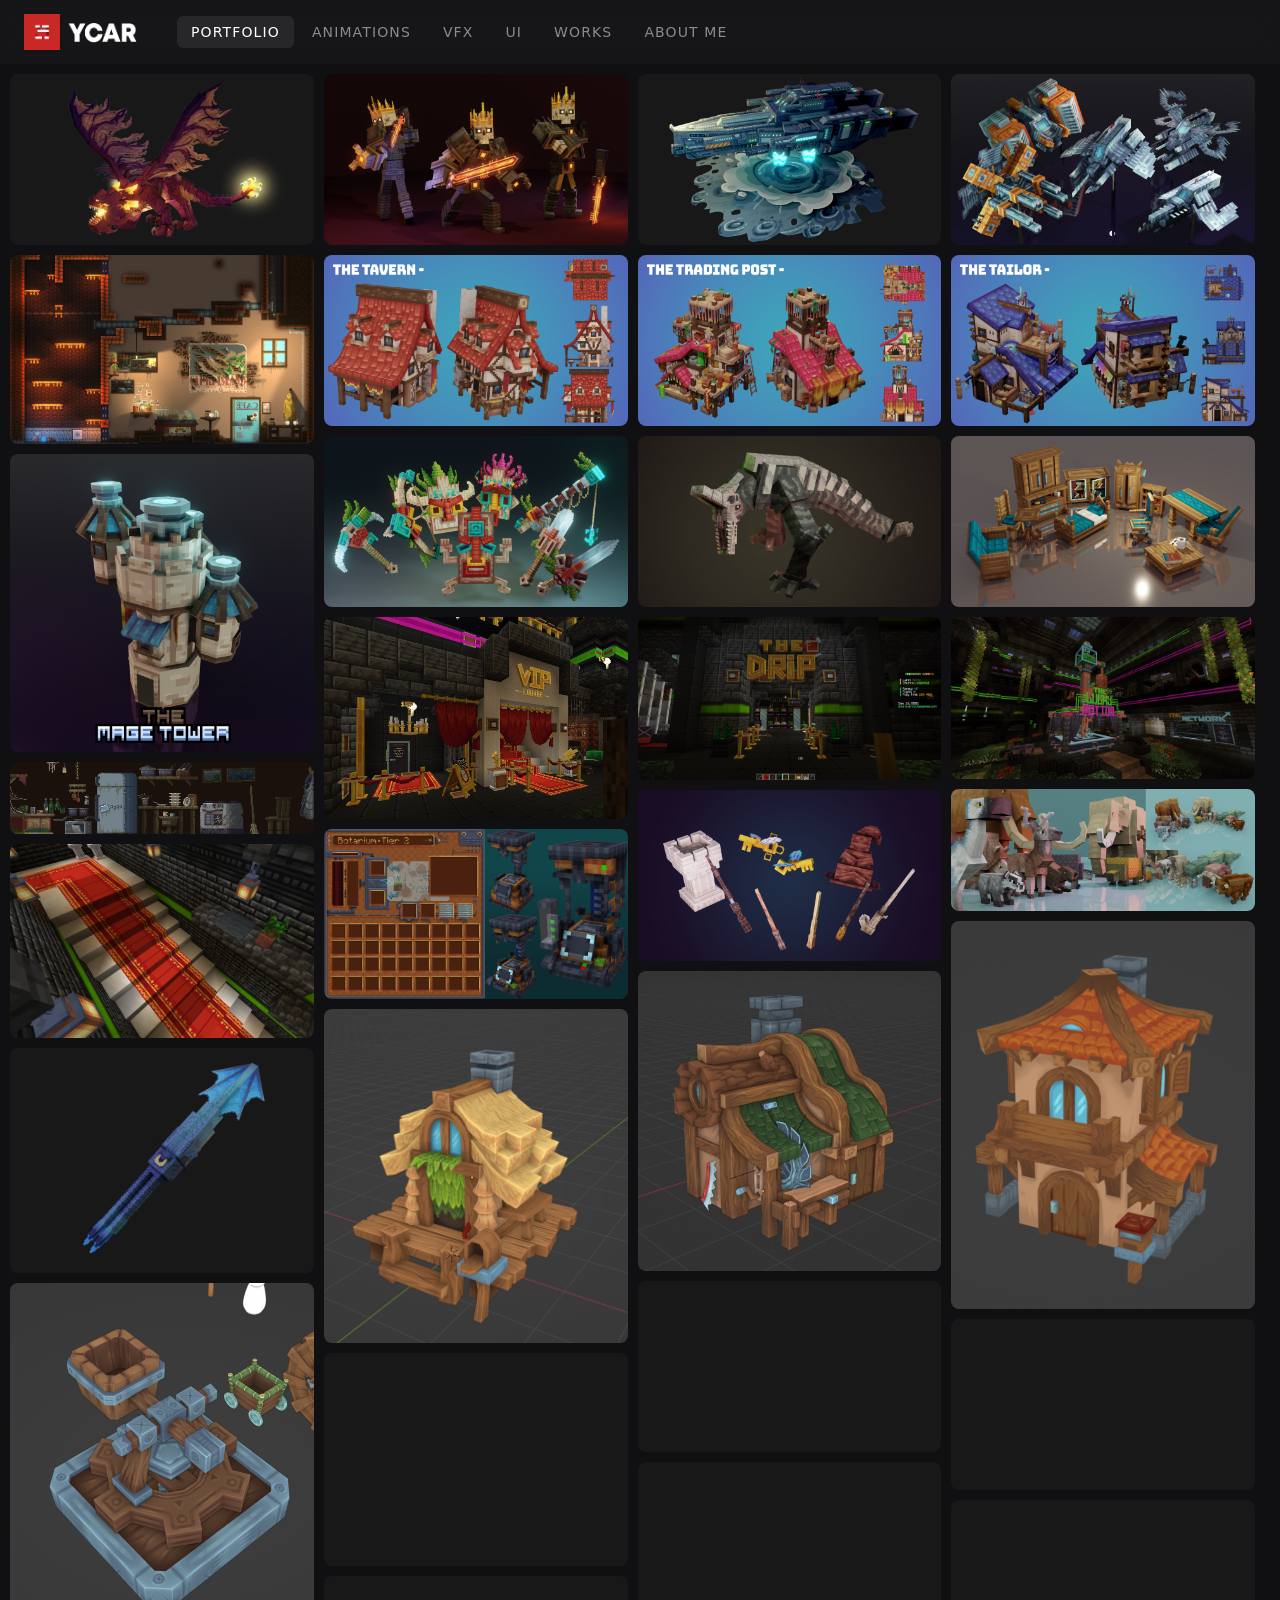
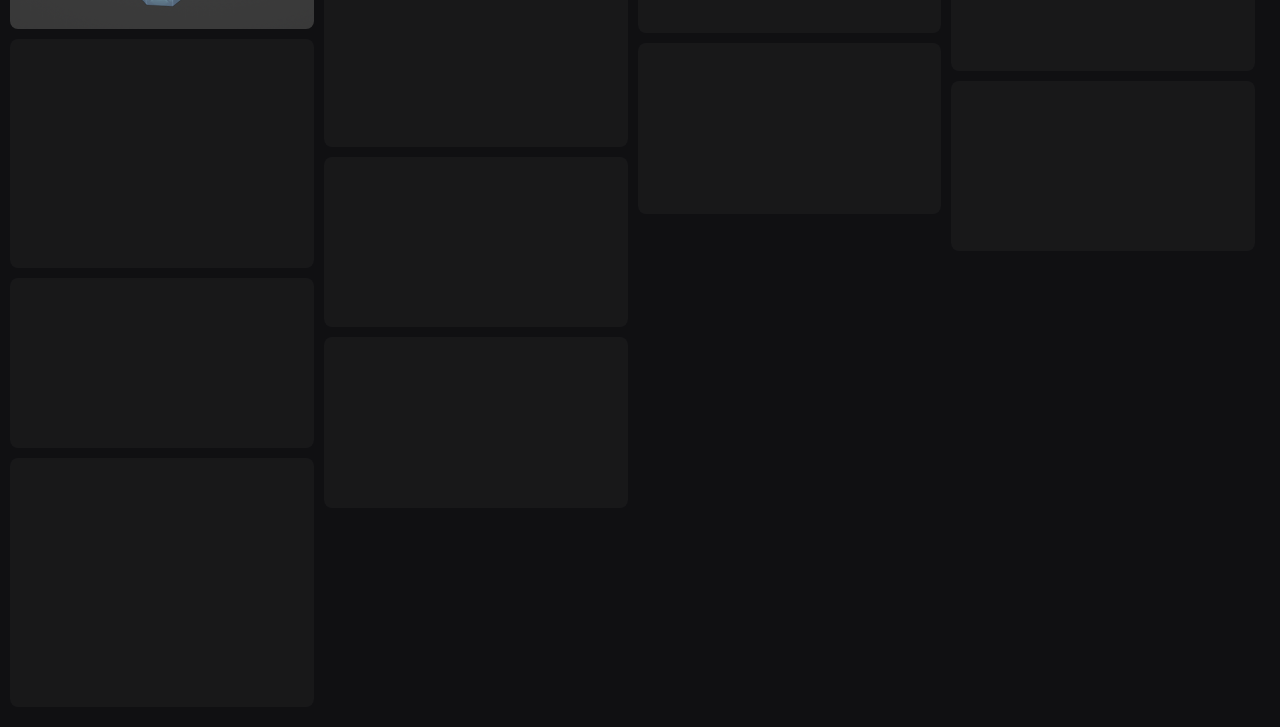
<file: index.html>
<!DOCTYPE html>
<html lang="en">
<head>
<meta charset="UTF-8">
<meta name="viewport" content="width=device-width, initial-scale=1.0">
<title>Portfolio</title>
<link rel="icon" href="img/favicon.png">
<style>
  :root {
    --bg: #101012;
    --bar: #17171a;
    --fg: #e8e8ea;
    --dim: #8a8a92;
    --accent: #ffffff;
    --gap: 10px;
    --barh: 64px;
  }
  * { margin: 0; padding: 0; box-sizing: border-box; }
  html { scrollbar-gutter: stable; }
  body {
    background: var(--bg);
    color: var(--fg);
    font-family: "Segoe UI", system-ui, sans-serif;
  }
  /* ---------- top bar ---------- */
  header {
    position: fixed;
    inset: 0 0 auto 0;
    height: var(--barh);
    display: flex;
    align-items: center;
    gap: 32px;
    padding: 0 24px;
    background: color-mix(in srgb, var(--bar) 88%, transparent);
    backdrop-filter: blur(10px);
    z-index: 10;
  }
  header img.logo {
    height: 36px;
    width: auto;
    display: block;
  }
  nav {
    display: flex;
    gap: 4px;
    overflow-x: auto;
  }
  nav a {
    color: var(--dim);
    text-decoration: none;
    font-size: 14px;
    letter-spacing: .08em;
    text-transform: uppercase;
    padding: 8px 14px;
    border-radius: 6px;
    white-space: nowrap;
    transition: color .15s, background .15s;
  }
  nav a:hover { color: var(--fg); }
  nav a.active { color: var(--accent); background: #ffffff14; }
  /* ---------- galleries ---------- */
  main { padding: calc(var(--barh) + var(--gap)) var(--gap) var(--gap); }
  .view { display: none; }
  .view.active { display: block; }
  .grid { display: flex; gap: var(--gap); align-items: flex-start; }
  .grid .col { flex: 1; min-width: 0; }
  .grid .cell { margin-bottom: var(--gap); }
  .grid img, .grid video {
    display: block;
    width: 100%;
    height: auto;
    transition: transform .25s ease, opacity .25s ease;
  }
  .cell:hover img, .cell:hover video { transform: scale(1.03); }
  /* ---------- thumb-wrap: every cell (image, video or work link) clips its
     media here, rounded like a card. The optional title overlay and the
     description tab below both key off this same wrapper. ---------- */
  .thumb-wrap {
    position: relative;
    overflow: hidden;
    border-radius: 8px;
    cursor: pointer;
    background: #ffffff08;
    transition: border-radius .2s ease;
  }
  /* only square off the thumbnail's bottom corners when a description tab
     is actually present below it (cell gets .has-desc from JS) */
  .cell.has-desc:hover .thumb-wrap { border-radius: 8px 8px 0 0; }
  .video-cell .thumb-wrap, .video-cell .thumb-wrap video { background: #ffffff08; }
  /* title overlay: black 25%-alpha veil with the title, shown on hover */
  .meta-overlay {
    position: absolute;
    inset: 0;
    background: #00000040;
    display: flex;
    align-items: flex-end;
    padding: 12px;
    opacity: 0;
    transition: opacity .2s ease;
    pointer-events: none;
  }
  .cell:hover .meta-overlay { opacity: 1; }
  .meta-overlay span {
    color: #fff;
    font-weight: 600;
    font-size: 15px;
    text-shadow: 0 1px 3px #000000a0;
  }
  /* the description sits in its own rounded container matching the
     thumbnail, pulled out from underneath it like a tab */
  .desc-wrap {
    height: 0;
    overflow: hidden;
    background: #ffffff08;
    border-radius: 0 0 8px 8px;
  }
  .desc {
    padding: 10px 12px 12px;
    font-size: 13px;
    line-height: 1.5;
    color: var(--dim);
  }
  /* ---------- works: fixed 16:9 thumbnail box so cards line up evenly.
     Wide-enough images (video thumbnails etc.) fill it normally (cover,
     no bars). Only images too square/tall to fill without heavy cropping
     get the .letterbox modifier (added by JS once the real size is known)
     which switches to contain + black bars on the sides instead. ---------- */
  .work-card .thumb-wrap {
    aspect-ratio: 16 / 9;
  }
  .work-card .thumb-wrap img {
    height: 100%;
    object-fit: cover;
  }
  .work-card .thumb-wrap.letterbox {
    background: #000;
  }
  .work-card .thumb-wrap.letterbox img {
    object-fit: contain;
  }
  /* ---------- works: title is bold, uppercase, centered and 2x size ---------- */
  .work-card .meta-overlay {
    align-items: center;
    justify-content: center;
    text-align: center;
    padding: 16px;
  }
  .work-card .meta-overlay span {
    font-weight: 700;
    text-transform: uppercase;
    font-size: 30px;
    line-height: 1.2;
  }
  /* ---------- about ---------- */
  #about { max-width: 760px; margin: 0 auto; padding: 32px 16px; line-height: 1.7; }
  #about h1, #about h2, #about h3 { margin: 1.2em 0 .5em; line-height: 1.25; }
  #about h1:first-child, #about h2:first-child { margin-top: 0; }
  #about p, #about ul, #about ol { margin-bottom: 1em; }
  #about ul, #about ol { padding-left: 1.4em; }
  #about a { color: var(--accent); }
  #about img { max-width: 100%; border-radius: 8px; }
  #about code { background: #ffffff14; padding: 2px 6px; border-radius: 4px; font-size: .9em; }
  #about hr { border: 0; border-top: 1px solid #ffffff1f; margin: 1.5em 0; }
  /* ---------- lightbox ---------- */
  #lightbox {
    position: fixed;
    inset: 0;
    display: none;
    align-items: center;
    justify-content: center;
    background: #000000e0;
    z-index: 20;
    cursor: zoom-out;
  }
  #lightbox.open { display: flex; }
  #lightbox img, #lightbox video {
    max-width: 94vw;
    max-height: 94vh;
    border-radius: 6px;
  }
</style>
</head>
<body>

<header>
  <a href="#portfolio"><img class="logo" src="img/logofacture.png" alt=""></a>
  <nav id="nav">
    <a href="#portfolio" data-view="portfolio">Portfolio</a>
    <a href="#animations" data-view="animations">Animations</a>
    <a href="#vfx" data-view="vfx">VFX</a>
    <a href="#ui" data-view="ui">UI</a>
    <a href="#works" data-view="works">Works</a>
    <a href="#about" data-view="about">About me</a>
  </nav>
</header>

<main>
  <section class="view" id="view-portfolio"><div class="grid"></div></section>
  <section class="view" id="view-animations"><div class="grid"></div></section>
  <section class="view" id="view-vfx"><div class="grid"></div></section>
  <section class="view" id="view-ui"><div class="grid"></div></section>
  <section class="view" id="view-works"><div class="grid" id="works-grid"></div></section>
  <section class="view" id="view-about"><div id="about"></div></section>
</main>

<div id="lightbox"></div>

<script src="manifest.js"></script>
<script>
(() => {
  const GALLERIES = ["portfolio", "animations", "vfx", "ui"];
  const mediaMeta = window.MEDIA_META || {};
  const VIDEO_RE = /\.(mp4|mov)$/i;

  /* lazy-load images: only point <img> at the real file once it's about
     to scroll into view, instead of fetching everything up front */
  const imgObserver = new IntersectionObserver(entries => {
    for (const en of entries) {
      if (!en.isIntersecting) continue;
      const el = en.target;
      el.src = el.dataset.src;
      el.removeAttribute("data-src");
      imgObserver.unobserve(el);
    }
  }, { rootMargin: "300px" });

  /* wraps a media element (img/video) in a thumb-wrap, and — when metadata
     is present — adds the hover title overlay and the sliding description
     tab below it. Shared by every gallery and the Works tab; only the
     Works-specific title styling differs, driven purely by CSS off the
     .work-card class. */
  /* escape text for safe HTML insertion (also used by the markdown
     renderer further down) */
  function esc(s) {
    return s.replace(/&/g, "&amp;").replace(/</g, "&lt;").replace(/>/g, "&gt;").replace(/"/g, "&quot;");
  }

  /* turn bare http(s) URLs inside plain text into clickable links, escaping
     everything else so the description can never inject markup */
  function linkify(text) {
    const urlRe = /https?:\/\/[^\s<>"']+/g;
    let out = "", last = 0, m;
    while ((m = urlRe.exec(text))) {
      out += esc(text.slice(last, m.index));
      const url = m[0];
      out += `<a href="${esc(url)}" target="_blank" rel="noopener noreferrer">${esc(url)}</a>`;
      last = m.index + url.length;
    }
    out += esc(text.slice(last));
    return out;
  }

  function addMeta(cell, mediaEl, meta, onThumbClick) {
    const thumbWrap = document.createElement("div");
    thumbWrap.className = "thumb-wrap";
    thumbWrap.appendChild(mediaEl);
    if (onThumbClick) thumbWrap.addEventListener("click", onThumbClick);

    const title = (meta && meta.title) || "";
    const description = (meta && meta.description) || "";
    if (title) {
      const overlay = document.createElement("div");
      overlay.className = "meta-overlay";
      const span = document.createElement("span");
      span.textContent = title;
      overlay.appendChild(span);
      thumbWrap.appendChild(overlay);
    }
    cell.appendChild(thumbWrap);

    if (description) {
      cell.classList.add("has-desc");
      const descWrap = document.createElement("div");
      descWrap.className = "desc-wrap";
      const desc = document.createElement("div");
      desc.className = "desc";
      desc.innerHTML = linkify(description);
      descWrap.appendChild(desc);
      cell.appendChild(descWrap);
      cell.addEventListener("mouseenter", () => animateHeight(descWrap, true));
      cell.addEventListener("mouseleave", () => animateHeight(descWrap, false));
    }
    return thumbWrap;
  }

  /* videos: generate a lightweight poster frame right away (a small ranged
     fetch for metadata + one frame, not the whole file) so a real still
     image is showing well before the user could hover — never a black
     box. The full video is only streamed and played on hover. No play
     button/overlay is shown; the static frame alone signals it's a video. */
  function makeVideoCell(src, meta) {
    const cell = document.createElement("div");
    cell.className = "cell video-cell";
    const video = document.createElement("video");
    video.muted = true;
    video.loop = true;
    video.playsInline = true;
    video.preload = "none";

    let posterReady = false;
    let posterCaptured = false; // true once canvas.toDataURL() actually worked
    let posterTime = 0;
    let hovering = false;

    /* pause the video back on its poster frame, releasing the file only
       when we have an actual poster image to fall back on (freeing the
       <video> of its src saves bandwidth, but under file:// canvas capture
       is blocked, so there we keep the decoded frame loaded and just
       repark the playhead — costs nothing extra on local disk) */
    function park() {
      if (posterCaptured) {
        video.removeAttribute("src");
        video.load();
        video.preload = "none";
      } else {
        video.pause();
        if (posterReady) video.currentTime = posterTime;
      }
    }

    cell._makePoster = () => {
      if (posterReady) return;
      posterReady = true;
      video.addEventListener("loadedmetadata", () => {
        posterTime = Math.min(0.5, (video.duration || 1) / 3);
        video.currentTime = posterTime;
      }, { once: true });
      video.addEventListener("seeked", () => {
        try {
          const canvas = document.createElement("canvas");
          canvas.width = video.videoWidth;
          canvas.height = video.videoHeight;
          canvas.getContext("2d").drawImage(video, 0, 0);
          video.poster = canvas.toDataURL("image/jpeg", 0.7);
          posterCaptured = true;
        } catch (e) {
          /* canvas is tainted — happens when the page is opened via
             file:// instead of http(s). No data URL is possible, so the
             decoded frame itself stays on screen as the static image. */
        }
        if (!hovering) park();
      }, { once: true });
      video.preload = "metadata";
      video.src = src;
    };

    const thumbWrap = addMeta(cell, video, meta, () => openLightbox(src));
    thumbWrap.addEventListener("mouseenter", () => {
      hovering = true;
      if (!video.hasAttribute("src")) {
        video.preload = "auto";
        video.src = src;
      }
      video.play().catch(() => {});
    });
    thumbWrap.addEventListener("mouseleave", () => {
      hovering = false;
      park();
    });

    cell._makePoster();
    return cell;
  }

  /* ---- build gallery cells from manifest ---- */
  const grids = [];
  for (const cat of GALLERIES) {
    const grid = document.querySelector(`#view-${cat} .grid`);
    const cells = [];
    for (const entry of mediaMeta[cat] || []) {
      const file = entry.file;
      const src = `img/${cat}/${file}`;
      let cell;
      if (VIDEO_RE.test(file)) {
        cell = makeVideoCell(src, entry);
      } else {
        cell = document.createElement("div");
        cell.className = "cell";
        const el = document.createElement("img");
        el.dataset.src = src;
        el.alt = entry.title || "";
        el.decoding = "async";
        el.loading = "lazy";
        addMeta(cell, el, entry, () => openLightbox(src));
        imgObserver.observe(el);
      }
      cells.push(cell);
    }
    grids.push({ grid, cells });
  }

  /* ---- row-major mosaic: item order reads left to right ---- */
  const colCount = () => innerWidth <= 800 ? 2 : innerWidth <= 1100 ? 3 : 4;
  let curCols = 0;
  function layoutGrid(grid, cells, n) {
    grid.innerHTML = "";
    const cols = Array.from({ length: n }, () => {
      const col = document.createElement("div");
      col.className = "col";
      grid.appendChild(col);
      return col;
    });
    cells.forEach((cell, i) => cols[i % n].appendChild(cell));
  }
  function relayout(force) {
    const n = colCount();
    if (n === curCols && !force) return;
    curCols = n;
    for (const { grid, cells } of grids) layoutGrid(grid, cells, n);
  }
  addEventListener("resize", relayout);
  relayout();

  /* ---- lightbox ---- */
  const lightbox = document.getElementById("lightbox");
  function openLightbox(src) {
    lightbox.innerHTML = "";
    let el;
    if (VIDEO_RE.test(src)) {
      el = document.createElement("video");
      el.src = src;
      el.muted = true;
      el.loop = true;
      el.autoplay = true;
      el.controls = true;
      el.addEventListener("click", e => e.stopPropagation());
    } else {
      el = document.createElement("img");
      el.src = src;
      el.alt = "";
    }
    lightbox.appendChild(el);
    lightbox.classList.add("open");
  }
  lightbox.addEventListener("click", () => lightbox.classList.remove("open"));
  addEventListener("keydown", e => {
    if (e.key === "Escape") lightbox.classList.remove("open");
  });

  /* ---- works ---- */
  function youtubeThumb(url) {
    const m = url.match(/(?:youtu\.be\/|youtube\.com\/(?:watch\?v=|shorts\/|embed\/))([\w-]{11})/);
    return m ? `https://img.youtube.com/vi/${m[1]}/hqdefault.jpg` : null;
  }

  /* animate an element's height between 0 and its natural content height */
  function animateHeight(wrap, open) {
    cancelAnimationFrame(wrap._raf || 0);
    const from = wrap.getBoundingClientRect().height;
    wrap.style.height = "auto";
    const to = open ? wrap.scrollHeight : 0;
    wrap.style.height = from + "px";
    const duration = 220;
    const start = performance.now();
    const ease = t => 1 - Math.pow(1 - t, 3);
    function step(now) {
      const t = Math.min(1, (now - start) / duration);
      wrap.style.height = (from + (to - from) * ease(t)) + "px";
      if (t < 1) {
        wrap._raf = requestAnimationFrame(step);
      } else {
        wrap.style.height = open ? "auto" : "0px";
      }
    }
    wrap._raf = requestAnimationFrame(step);
  }

  function buildWorks(list) {
    const grid = document.getElementById("works-grid");
    const cells = [];
    for (const work of list) {
      const { title = "", description = "", url = "#" } = work;
      const thumb = work.thumbnail || youtubeThumb(url) || "";

      const card = document.createElement("div");
      card.className = "cell work-card";

      const img = document.createElement("img");
      img.dataset.src = thumb;
      img.alt = title;
      img.loading = "lazy";
      img.decoding = "async";
      imgObserver.observe(img);

      const thumbWrap = addMeta(card, img, { title, description }, () => window.open(url, "_blank", "noopener"));
      /* only letterbox thumbnails that are actually too square/tall to
         fill the 16:9 box without heavy cropping — wide ones (most video
         thumbnails) just cover it normally, no bars */
      img.addEventListener("load", () => {
        if (img.naturalWidth && img.naturalHeight && img.naturalWidth / img.naturalHeight < 1.3) {
          thumbWrap.classList.add("letterbox");
        }
      });
      cells.push(card);
    }
    /* feed into the same masonry column system as the other galleries, so
       thumbnail width matches and the description tab pushes only the
       cells below it in its own column, never the neighbouring ones */
    grids.push({ grid, cells });
    layoutGrid(grid, cells, curCols || colCount());
  }
  let worksLoaded = false;
  function loadWorks() {
    if (worksLoaded) return;
    worksLoaded = true;
    fetch("src/works.json")
      .then(r => r.ok ? r.json() : Promise.reject())
      .then(buildWorks)
      /* fetch is blocked on file:// — fall back to the copy baked into manifest.js */
      .catch(() => { if (Array.isArray(window.WORKS)) buildWorks(window.WORKS); });
  }

  /* ---- minimal markdown renderer for about me ---- */
  function inline(s) {
    return s
      .replace(/!\[([^\]]*)\]\(([^)\s]+)\)/g, '<img src="$2" alt="$1">')
      .replace(/\[([^\]]+)\]\(([^)\s]+)\)/g, '<a href="$2" target="_blank" rel="noopener">$1</a>')
      .replace(/\*\*([^*]+)\*\*/g, "<strong>$1</strong>")
      .replace(/\*([^*]+)\*/g, "<em>$1</em>")
      .replace(/`([^`]+)`/g, "<code>$1</code>");
  }
  function renderMarkdown(md) {
    const lines = md.replace(/\r\n/g, "\n").split("\n");
    let html = "", list = null, para = [];
    const flushPara = () => {
      if (para.length) { html += `<p>${inline(para.join("<br>"))}</p>`; para = []; }
    };
    const flushList = () => {
      if (list) { html += `</${list}>`; list = null; }
    };
    for (const raw of lines) {
      const line = esc(raw);
      const h = line.match(/^(#{1,6})\s+(.*)/);
      const li = line.match(/^\s*[-*]\s+(.*)/);
      const ol = line.match(/^\s*\d+\.\s+(.*)/);
      if (h) {
        flushPara(); flushList();
        html += `<h${h[1].length}>${inline(h[2])}</h${h[1].length}>`;
      } else if (/^\s*(---+|\*\*\*+)\s*$/.test(line)) {
        flushPara(); flushList();
        html += "<hr>";
      } else if (li) {
        flushPara();
        if (list !== "ul") { flushList(); html += "<ul>"; list = "ul"; }
        html += `<li>${inline(li[1])}</li>`;
      } else if (ol) {
        flushPara();
        if (list !== "ol") { flushList(); html += "<ol>"; list = "ol"; }
        html += `<li>${inline(ol[1])}</li>`;
      } else if (!line.trim()) {
        flushPara(); flushList();
      } else {
        flushList();
        para.push(line);
      }
    }
    flushPara(); flushList();
    return html;
  }
  let aboutLoaded = false;
  function loadAbout() {
    if (aboutLoaded) return;
    aboutLoaded = true;
    const show = md => { document.getElementById("about").innerHTML = renderMarkdown(md); };
    fetch("src/aboutme.md")
      .then(r => r.ok ? r.text() : Promise.reject())
      .then(show)
      /* fetch is blocked on file:// — fall back to the copy baked into manifest.js */
      .catch(() => { if (typeof window.ABOUT === "string") show(window.ABOUT); });
  }

  /* ---- routing: hash -> view, portfolio is the landing view ---- */
  const links = document.querySelectorAll("#nav a");
  function route() {
    const hash = location.hash.slice(1);
    const view = [...GALLERIES, "works", "about"].includes(hash) ? hash : "portfolio";
    document.querySelectorAll(".view").forEach(v =>
      v.classList.toggle("active", v.id === `view-${view}`));
    links.forEach(a =>
      a.classList.toggle("active", a.dataset.view === view));
    if (view === "about") loadAbout();
    if (view === "works") loadWorks();
    scrollTo(0, 0);
  }
  addEventListener("hashchange", route);
  route();
})();
</script>
</body>
</html>
</file>
